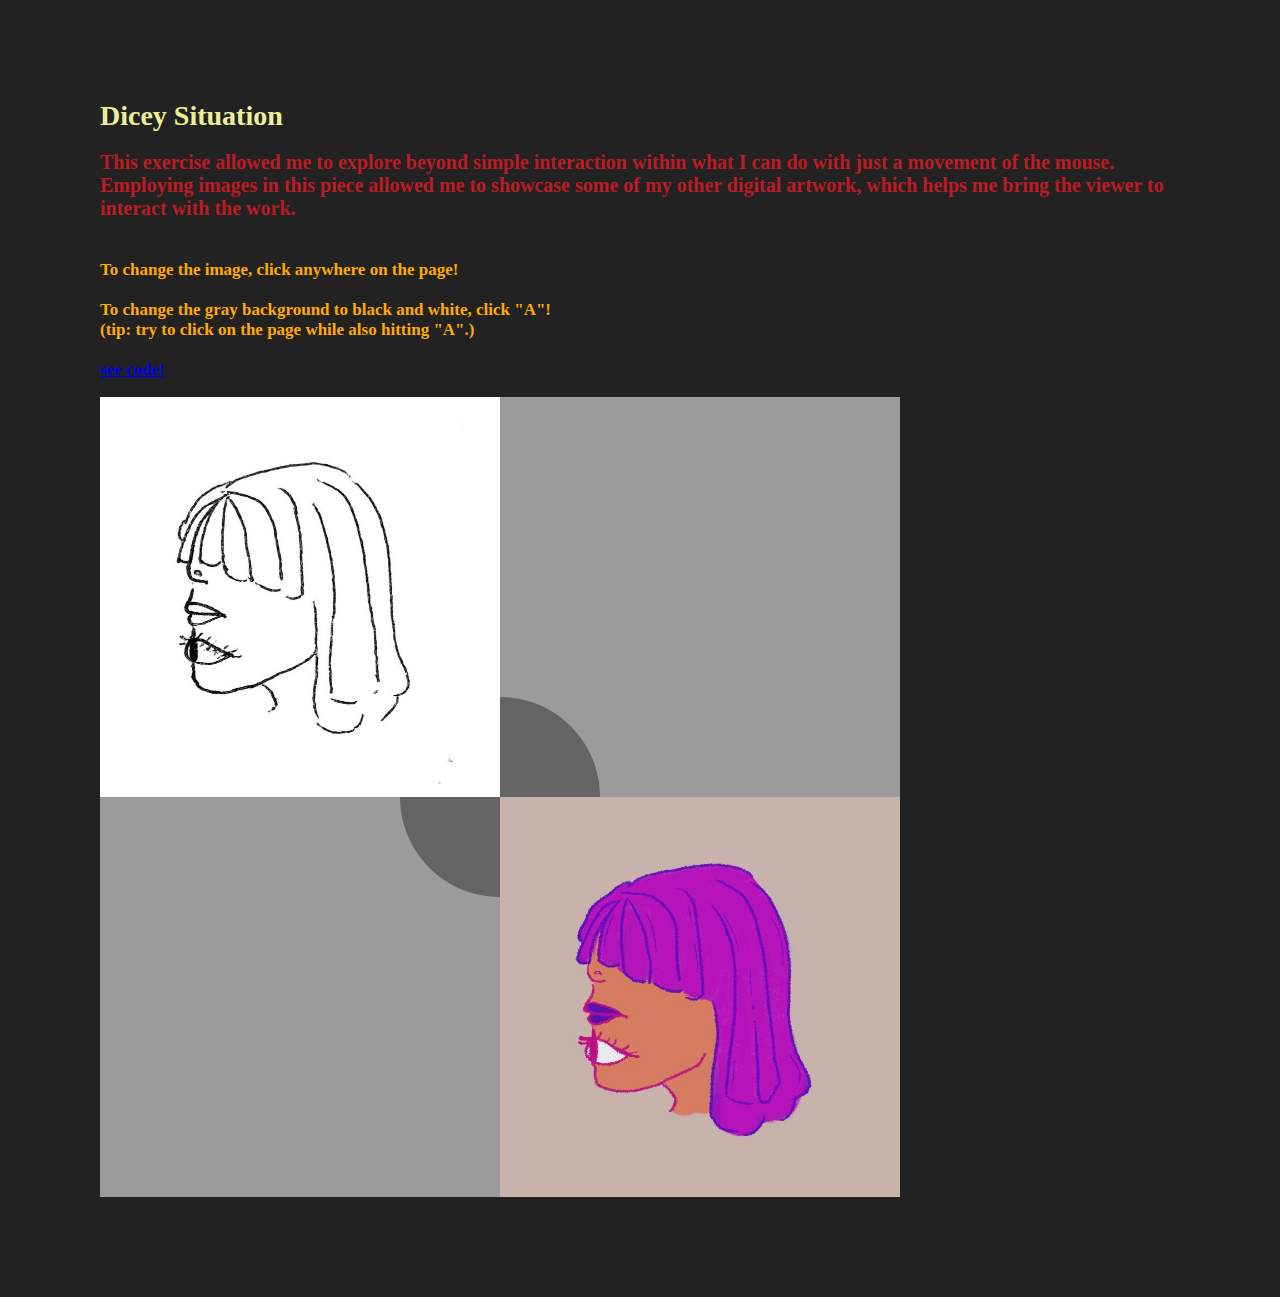
<file: p5_code/ex2_/index.html>
<html>
<head>
  <meta charset="UTF-8">
  <script language="javascript" type="text/javascript" src="../lib/p5.min.js"></script>
  <!-- uncomment lines below to include extra p5 libraries -->
	<!--<script language="javascript" src="../lib/p5.dom.min.js"></script>-->
  <!--<script language="javascript" src="../lib/p5.sound.min.js"></script>-->
  <script language="javascript" type="text/javascript" src="sketch.js"></script>
  <!-- this line removes any default padding and style. you might only need one of these values set. -->
  <style>
   body {padding: 50; margin: 50;
    background-color: #222;
  }
   h1 { color:#ee9;
      font-size: 28;
   }

   h2 { color:#bb1b22;
      font-size: 20;
   }
   p { color:#fa0;
   font-size: 17}

  </style>

  </head>

  <body>
  <h1> Dicey Situation </h1>

  <h2> This exercise allowed me to explore beyond simple interaction within what I can do with just a movement of the mouse. Employing images in this piece allowed me to showcase some of my other digital artwork, which helps me bring the viewer to interact with the work.
  <br><br>
<p>
  To change the image, click anywhere on the page!
  <br><br>
  To change the  gray background to black and white, click "A"!
<br>
    (tip: try to click on the page while also hitting "A".)
<br></br>
    <a href="sketch.js">see code!</a> <br>


</p>
</body>
</html>
</file>
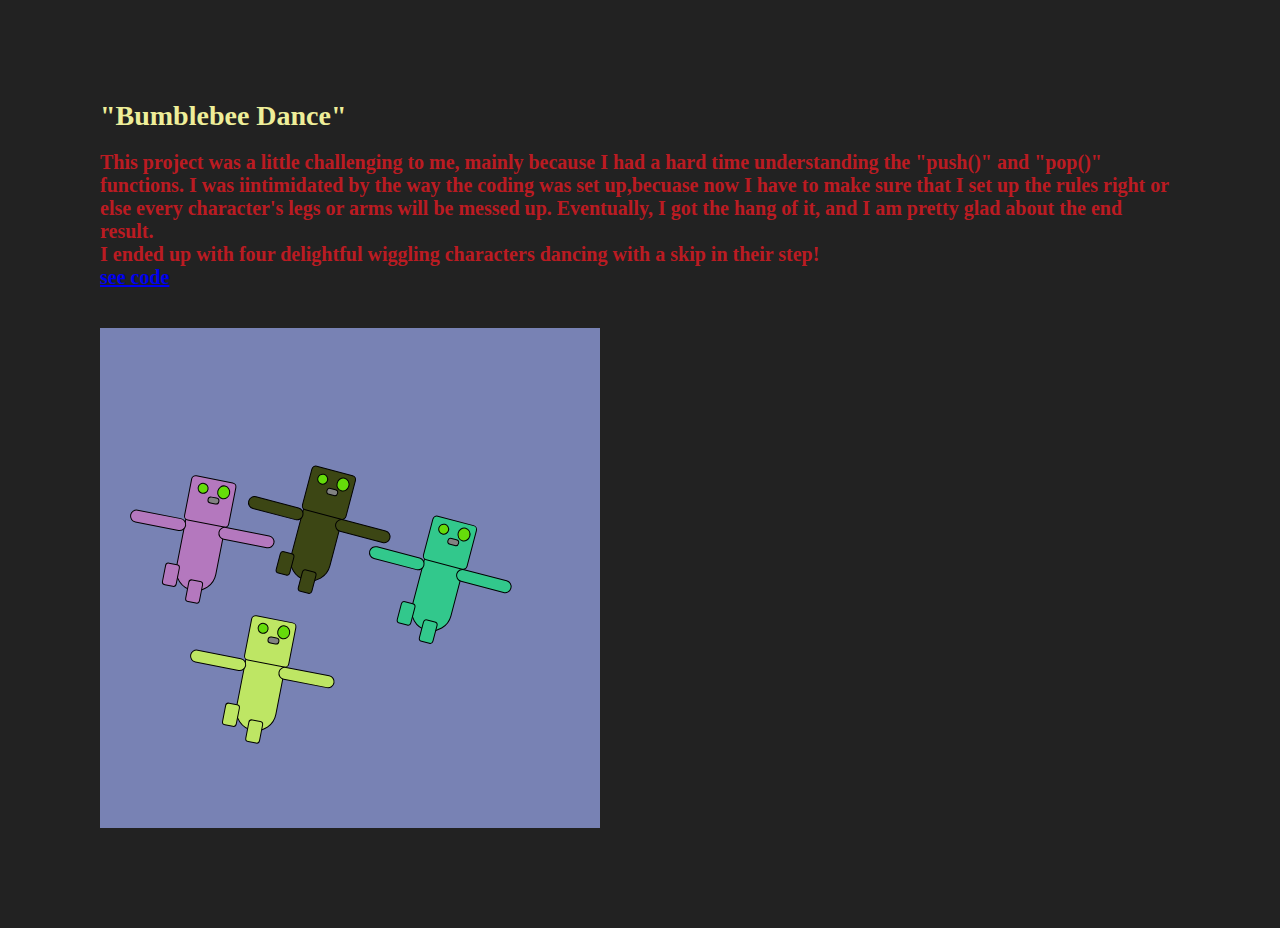
<file: p5_code/ex3_/index.html>
<html>
<head>
  <meta charset="UTF-8">
  <script language="javascript" type="text/javascript" src="../lib/p5.min.js"></script>
  <!-- uncomment lines below to include extra p5 libraries -->
	<!--<script language="javascript" src="../lib/p5.dom.min.js"></script>-->
  <!--<script language="javascript" src="../lib/p5.sound.min.js"></script>-->
  <script language="javascript" type="text/javascript" src="sketch.js"></script>
  <!-- this line removes any default padding and style. you might only need one of these values set. -->
  <style>
   body {padding: 50; margin: 50;
  	background-color: #222;
  }
   h1 { color:#ee9;
	    font-size: 28;
   }

   h2 { color:#bb1b22;
      font-size: 20;
   }
   p { color:#fa0;
   font-size: 17}

  </style>

</head>

<body>
  <h1>"Bumblebee Dance"</h1>

  <h2> This project was a little challenging to me, mainly because I had a hard time understanding the "push()" and "pop()" functions. I was iintimidated by the way the coding was set up,becuase now I have to make sure that I set up the rules right or else every character's legs or arms will be messed up. Eventually, I got the hang of it, and I am pretty glad about the end result.
    <br> I ended up with four delightful wiggling characters dancing with a skip in their step!
 <br>

 <a href="sketch.js">see code</a> <br>


 <br>
</body>
</html>
</file>
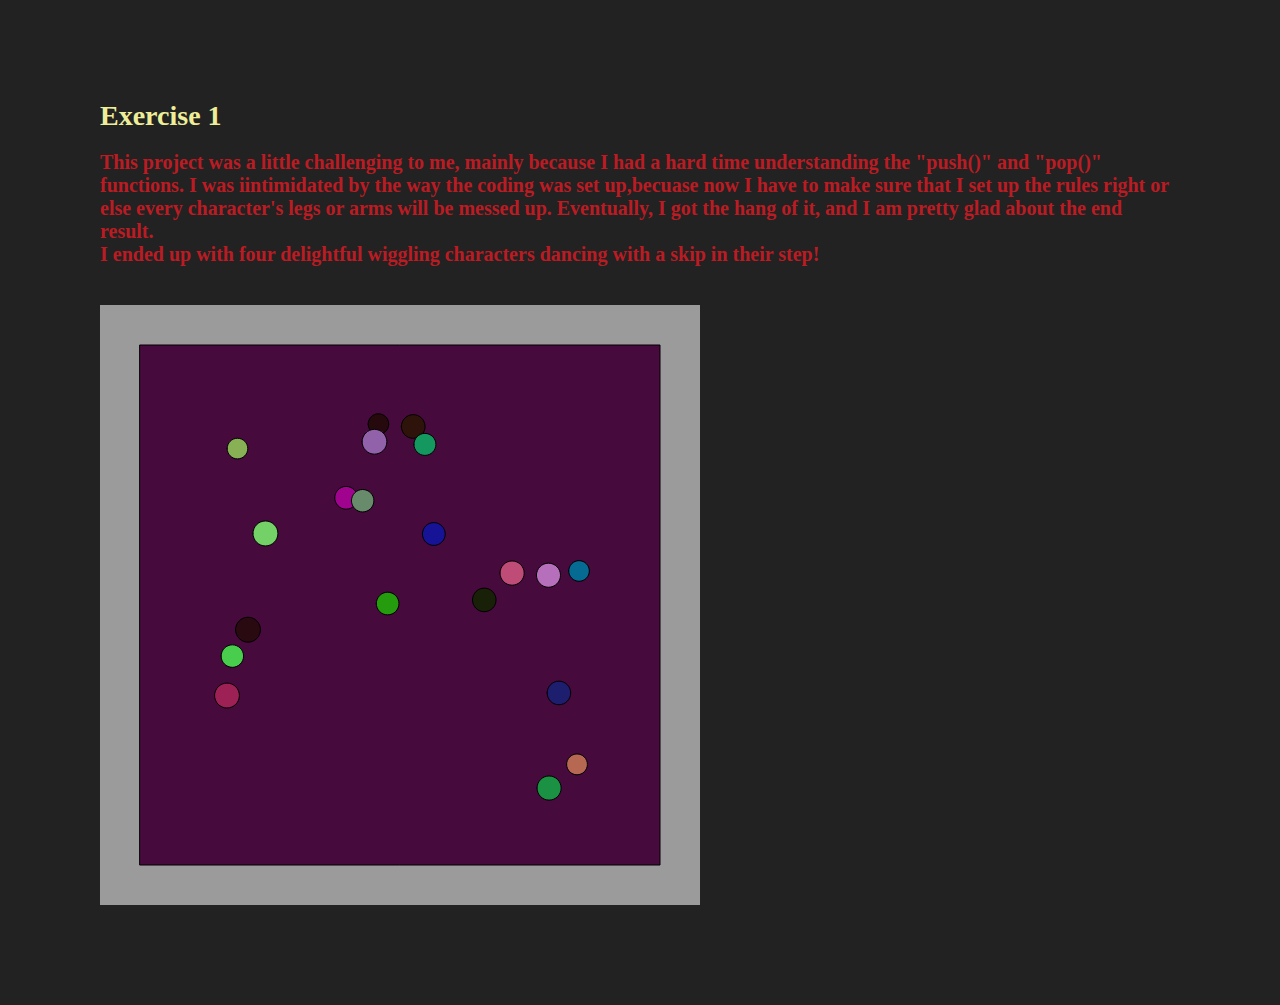
<file: p5_code/ex4_/index.html>
<html>
<head>
  <meta charset="UTF-8">
  <script language="javascript" type="text/javascript" src="../lib/p5.min.js"></script>
  <!-- uncomment lines below to include extra p5 libraries -->
	<!--<script language="javascript" src="../lib/p5.dom.min.js"></script>-->
  <!--<script language="javascript" src="../lib/p5.sound.min.js"></script>-->
  <script language="javascript" type="text/javascript" src="sketch.js"></script>
  <!-- this line removes any default padding and style. you might only need one of these values set. -->
  <style>
   body {padding: 50; margin: 50;
  	background-color: #222;
  }
   h1 { color:#ee9;
	    font-size: 28;
   }

   h2 { color:#bb1b22;
      font-size: 20;
   }
   p { color:#fa0;
   font-size: 17}

  </style>

</head>

<body>
  <h1> Exercise 1 </h1>

  <h2> This project was a little challenging to me, mainly because I had a hard time understanding the "push()" and "pop()" functions. I was iintimidated by the way the coding was set up,becuase now I have to make sure that I set up the rules right or else every character's legs or arms will be messed up. Eventually, I got the hang of it, and I am pretty glad about the end result.
    <br> I ended up with four delightful wiggling characters dancing with a skip in their step!
 <br>

 <br>
</body>
</html>
</file>
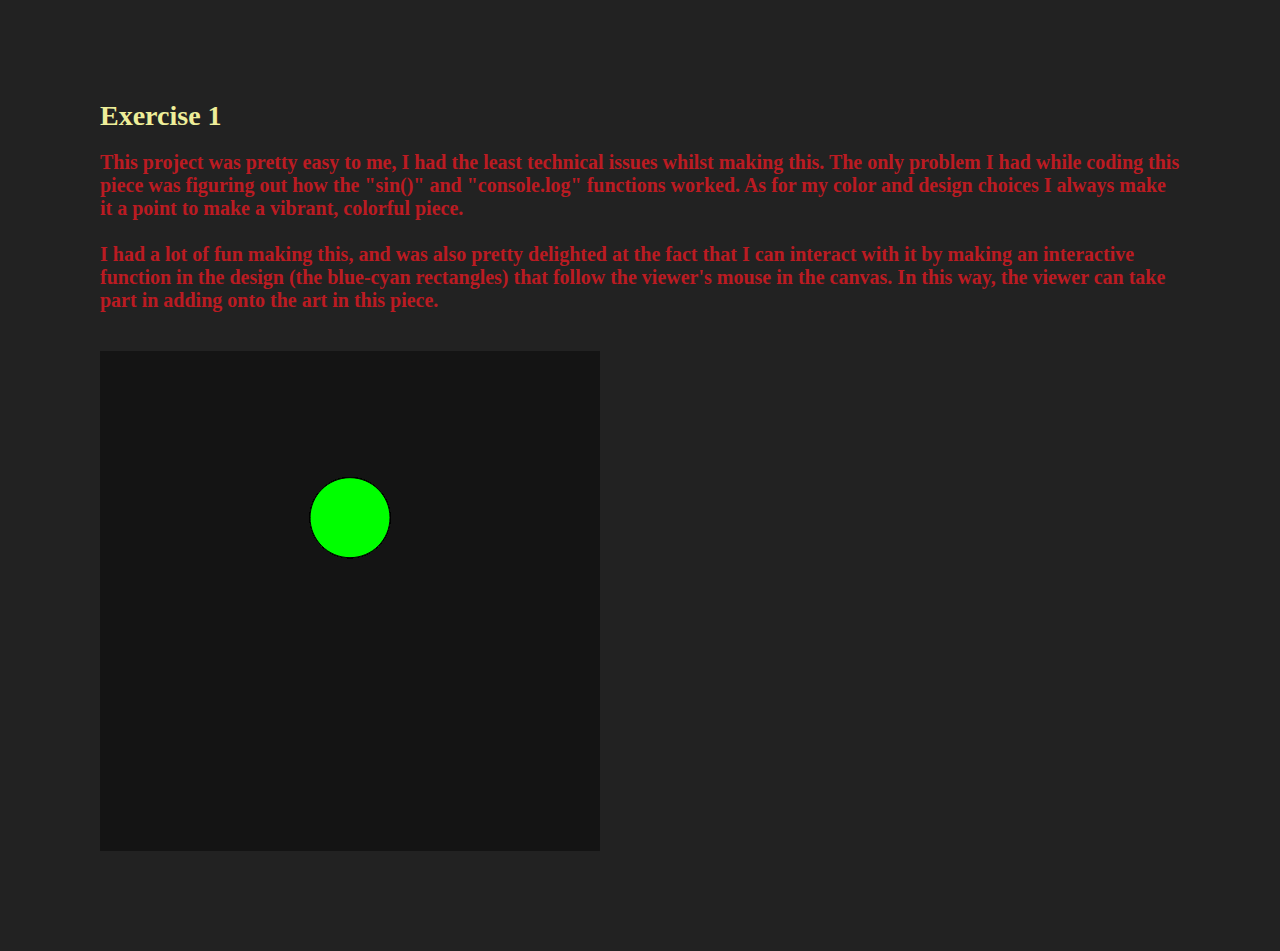
<file: p5_code/ex5_/index.html>
<html>
<head>
  <meta charset="UTF-8">
  <script language="javascript" type="text/javascript" src="../lib/p5.min.js"></script>
  <!-- uncomment lines below to include extra p5 libraries -->
	<!--<script language="javascript" src="../lib/p5.dom.min.js"></script>-->
  <!--<script language="javascript" src="../lib/p5.sound.min.js"></script>-->
  <script language="javascript" type="text/javascript" src="sketch.js"></script>
  <!-- this line removes any default padding and style. you might only need one of these values set. -->
  <style>
   body {padding: 50; margin: 50;
  	background-color: #222;
  }
   h1 { color:#ee9;
	    font-size: 28;
   }

   h2 { color:#bb1b22;
      font-size: 20;
   }
   p { color:#fa0;
   font-size: 17}

  </style>

</head>

<body>
  <h1> Exercise 1 </h1>

  <h2> This project was pretty easy to me, I had the least technical issues whilst making this.
  The only problem I had while coding this piece was figuring out how the "sin()" and "console.log" functions worked.
  As for my color and design choices I always make it a point to make a vibrant, colorful piece.
  <br><br> I had a lot of fun making this, and was also pretty delighted at the fact that I can interact with it by making an interactive function in the design (the blue-cyan rectangles) that follow the viewer's mouse in the canvas. In this way, the viewer can take part in adding onto the art in this piece.
  <br>
 <br>

</body>
</html>
</file>
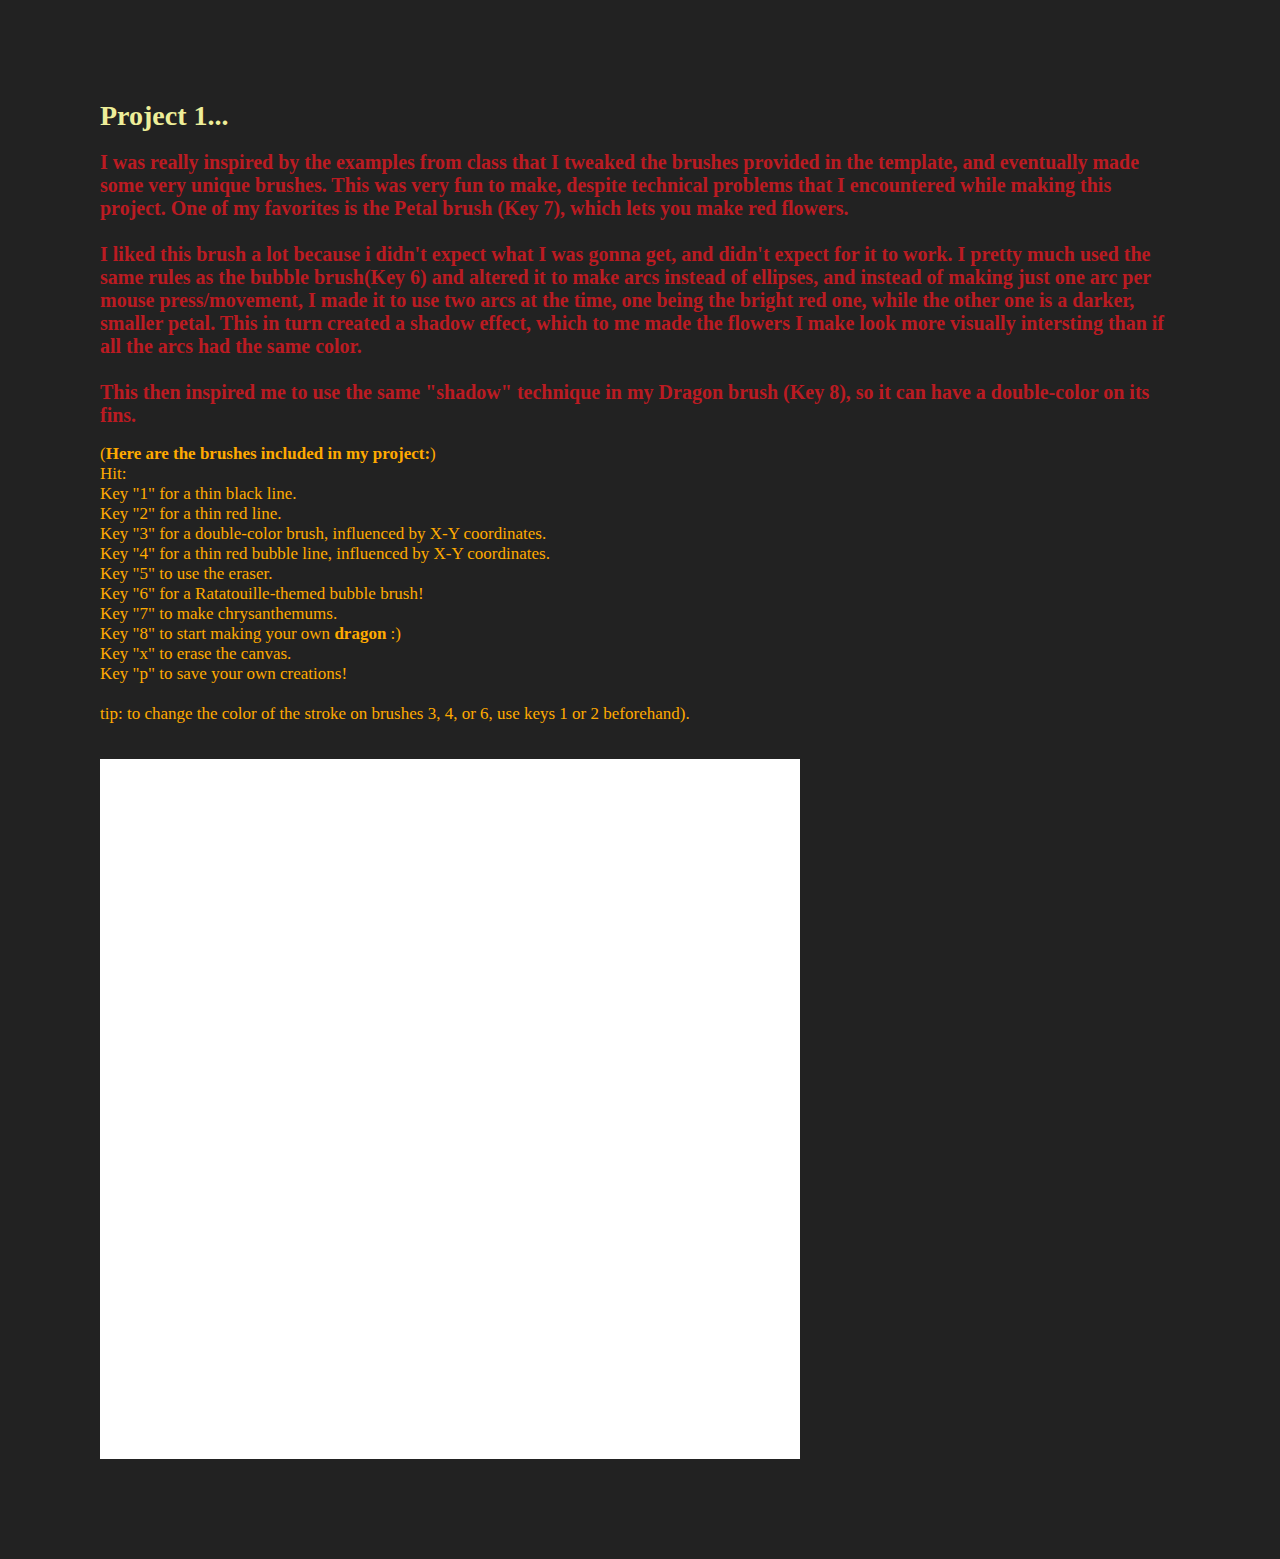
<file: p5_code/project1_/index.html>
<html>
<head>
  <meta charset="UTF-8">
  <script language="javascript" type="text/javascript" src="../lib/p5.min.js"></script>
  <!-- uncomment lines below to include extra p5 libraries -->
	<!--<script language="javascript" src="../lib/p5.dom.min.js"></script>-->
  <!--<script language="javascript" src="../lib/p5.sound.min.js"></script>-->
  <script language="javascript" type="text/javascript" src="sketch.js"></script>
  <!-- this line removes any default padding and style. you might only need one of these values set. -->
  <style>
   body {padding: 50; margin: 50;
  	background-color: #222;
  }
   h1 { color:#ee9;
	    font-size: 28;
   }

   h2 { color:#bb1b22;
      font-size: 20;
   }
   p { color:#fa0;
   font-size: 17}

  </style>

</head>

<body>
<h1> Project 1... </h1>
<h2> I was really inspired by the examples from class that I tweaked the brushes provided
  in the template, and eventually made some very unique brushes.
  This was very fun to make, despite technical problems that I encountered while
  making this project. One of my favorites is the Petal brush (Key 7), which
  lets you make red flowers.<br><br>
   I liked this brush a lot because i didn't expect what I was gonna get, and didn't expect for it to work.
   I pretty much used the same rules as the bubble brush(Key 6) and altered it to make arcs instead of ellipses, and instead of making just one arc per mouse press/movement, I made it to use two arcs at the time, one being the bright red one, while the other one is a darker, smaller petal.
  This in turn created a shadow effect, which to me made the flowers I make look more visually intersting than if all the arcs had the same color.
  <br><br>
  This then inspired me to use the same "shadow" technique in my Dragon brush (Key 8), so it can have a double-color on its fins.

  </h2>

<p> (<strong>Here are the brushes included in my project:</strong>)

  <br>
Hit:
<br> Key "1" for a thin black line.
<br>Key "2" for a thin red line.
<br> Key "3" for a double-color brush, influenced by X-Y coordinates.
<br> Key "4" for a thin red bubble line, influenced by X-Y coordinates.
<br> Key "5" to use the eraser.
<br> Key "6" for a Ratatouille-themed bubble brush!
<br> Key "7" to make chrysanthemums.
<br> Key "8" to start making your own <strong>dragon</strong> :)
<br> Key "x" to erase the canvas.
<br> Key "p" to save your own creations!
<br><br> tip: to change the color of the stroke on brushes 3, 4, or 6, use keys 1 or 2 beforehand).
 </p>
 <br>
</body>
</html>
</file>
